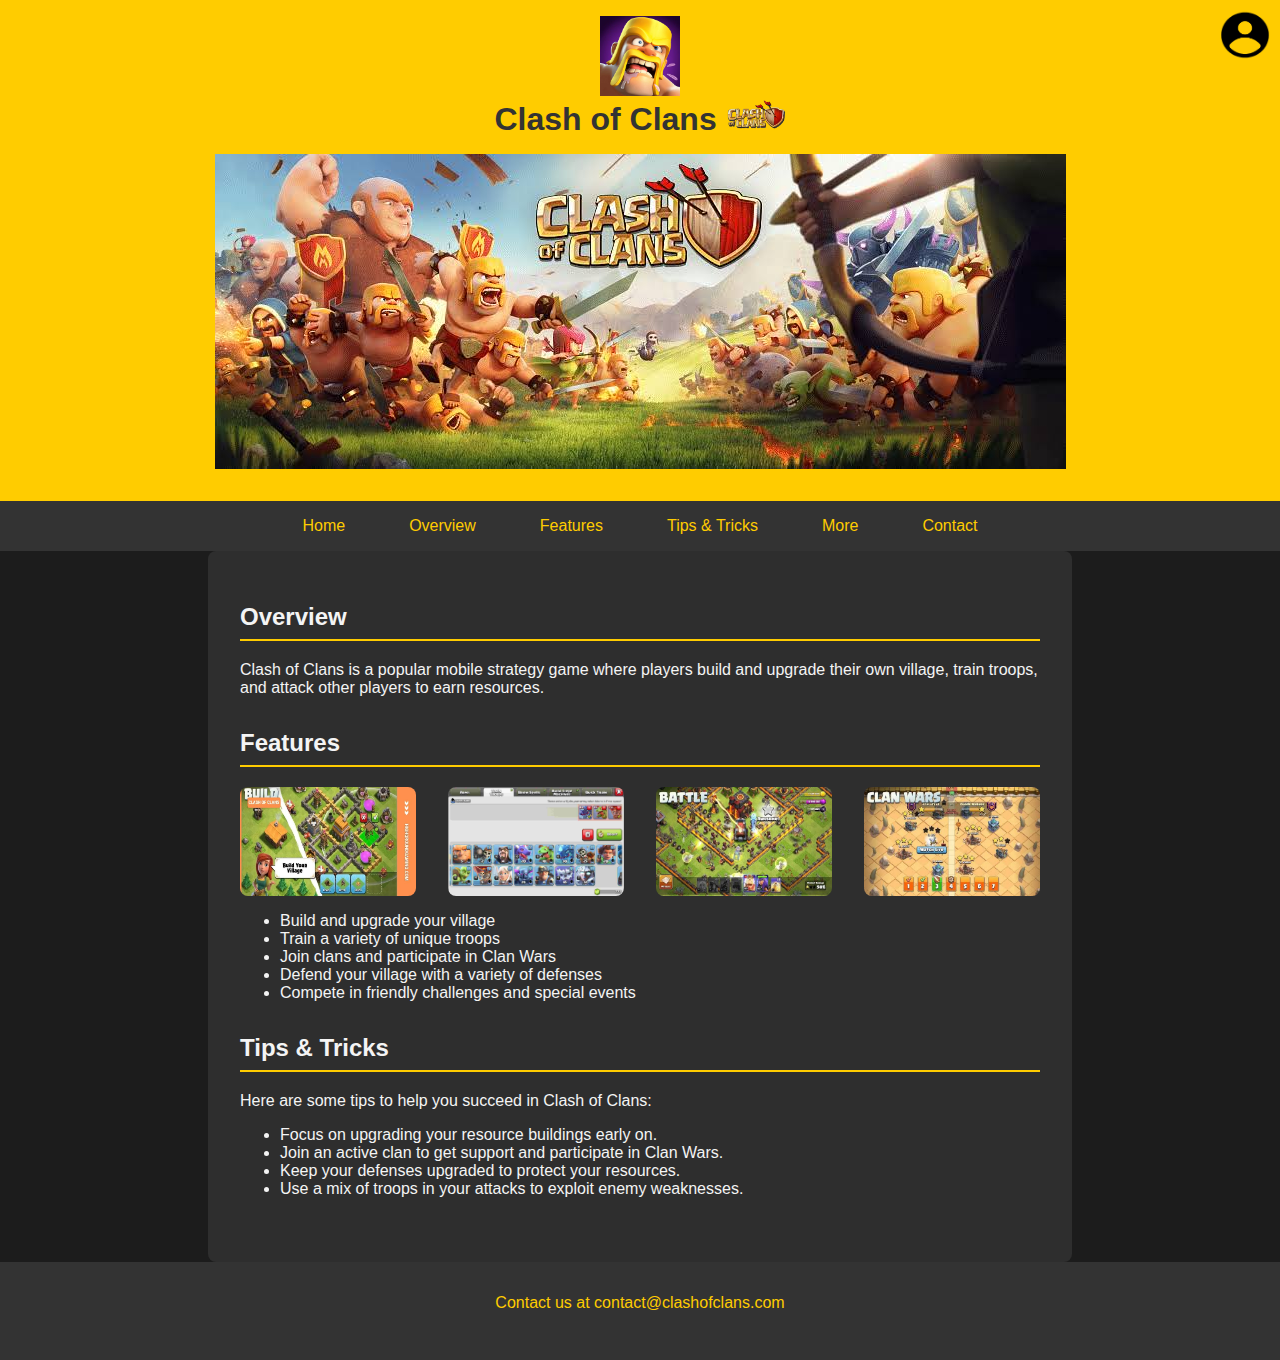
<file: index.html>
<!DOCTYPE html>
<html lang="en">
<head>
    <meta charset="UTF-8">
    <meta name="viewport" content="width=device-width, initial-scale=1.0">
    <title>Clash of Clans</title>
    <link rel="stylesheet" href="styles.css">
</head>
<body>
    <header>
        <img src="images/logo.jpeg" alt="Logo" class="logo"><br>
        <a href="login.php" class="login-icon">
            <img src="images/login-icon.png" alt="Login">
        </a>
        <h1>Clash of Clans <img src="images/icon.png" alt="Icon" class="icon"></h1><br>
        <img src="images/header_image.jpeg" alt="Header Image" class="header-image">
    </header>
    <nav>
        <ul>
            <li><a href="index.html">Home</a></li>
            <li><a href="#overview">Overview</a></li>
            <li><a href="#features">Features</a></li>
            <li><a href="#tips">Tips & Tricks</a></li>
            <li class="dropdown">
                <a class="dropbtn">More</a>
                <div class="dropdown-content">
                    <a href="event.html">Events</a>
                    <a href="troops.html">Troops</a>
                </div>
            </li>
            <li><a href="#contact">Contact</a></li>
        </ul>
    </nav>
    <main>
        <section id="overview">
            <h2>Overview</h2>
            <p>Clash of Clans is a popular mobile strategy game where players build and upgrade their own village, train troops, and attack other players to earn resources.</p>
        </section>
        <section id="features">
            <h2>Features</h2>
            <div class="features-images">
                <img src="images/feature1.jpeg" alt="Feature 1">
                <img src="images/feature2.jpg" alt="Feature 2">
                <img src="images/feature3.jpeg" alt="Feature 3">
                <img src="images/feature4.jpeg" alt="Feature 4">
            </div>
            <ul>
                <li>Build and upgrade your village</li>
                <li>Train a variety of unique troops</li>
                <li>Join clans and participate in Clan Wars</li>
                <li>Defend your village with a variety of defenses</li>
                <li>Compete in friendly challenges and special events</li>
            </ul>
        </section>
        <section id="tips">
            <h2>Tips & Tricks</h2>
            <p>Here are some tips to help you succeed in Clash of Clans:</p>
            <ul>
                <li>Focus on upgrading your resource buildings early on.</li>
                <li>Join an active clan to get support and participate in Clan Wars.</li>
                <li>Keep your defenses upgraded to protect your resources.</li>
                <li>Use a mix of troops in your attacks to exploit enemy weaknesses.</li>
            </ul>
        </section>
    </main>
    <footer>
        <section id="contact">
            <p>Contact us at <a href="mailto:contact@clashofclans.com">contact@clashofclans.com</a></p>
        </section>
    </footer>
</body>
</html>
</file>
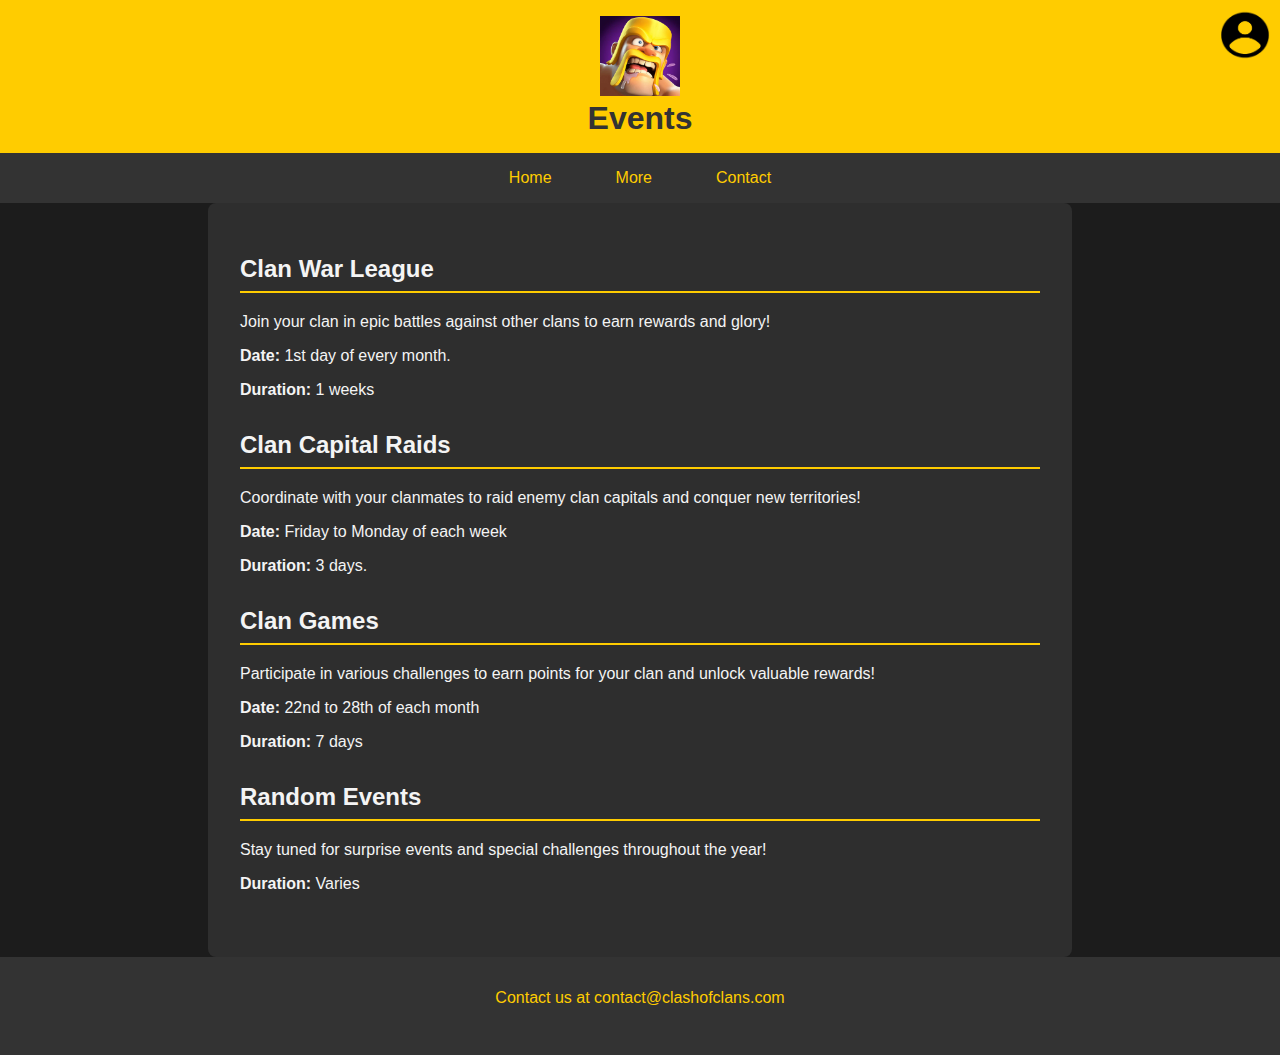
<file: event.html>
<!DOCTYPE html>
<html lang="en">
<head>
    <meta charset="UTF-8">
    <meta name="viewport" content="width=device-width, initial-scale=1.0">
    <title>Events - Clash of Clans</title>
    <link rel="stylesheet" href="styles.css">
</head>
<body>
    <header>
        <img src="images/logo.jpeg" alt="Logo" class="logo"><br>
        <a href="login.php" class="login-icon">
            <img src="images/login-icon.png" alt="Login">
        </a>
        <h1>Events</h1>
    </header>
    <nav>
        <ul>
            <li><a href="index.html">Home</a></li>
            <li class="dropdown">
                <a class="dropbtn">More</a>
                <div class="dropdown-content">
                    <a href="event.html">Events</a>
                    <a href="troops.html">Troops</a>
                </div>
            </li>
            <li><a href="#contact">Contact</a></li>
        </ul>
    </nav>
    <main>
        <section id="clan-war-league">
            <h2>Clan War League</h2>
            <p>Join your clan in epic battles against other clans to earn rewards and glory!</p>
            <p><strong>Date:</strong> 1st day of every month.</p>
            <p><strong>Duration:</strong> 1 weeks</p>
        </section>
        <section id="clan-capital-raids">
            <h2>Clan Capital Raids</h2>
            <p>Coordinate with your clanmates to raid enemy clan capitals and conquer new territories!</p>
            <p><strong>Date:</strong> Friday to Monday of each week</p>
            <p><strong>Duration:</strong> 3 days.</p>
        </section>
        <section id="clan-games">
            <h2>Clan Games</h2>
            <p>Participate in various challenges to earn points for your clan and unlock valuable rewards!</p>
            <p><strong>Date:</strong> 22nd to 28th of each month</p>
            <p><strong>Duration:</strong> 7 days</p>
        </section>
        <section id="random-events">
            <h2>Random Events</h2>
            <p>Stay tuned for surprise events and special challenges throughout the year!</p>
            <p><strong>Duration:</strong> Varies</p>
        </section>
    </main>
    <footer>
        <section id="contact">
            <p>Contact us at <a href="mailto:contact@clashofclans.com">contact@clashofclans.com</a></p>
        </section>
    </footer>
</body>
</html>
</file>
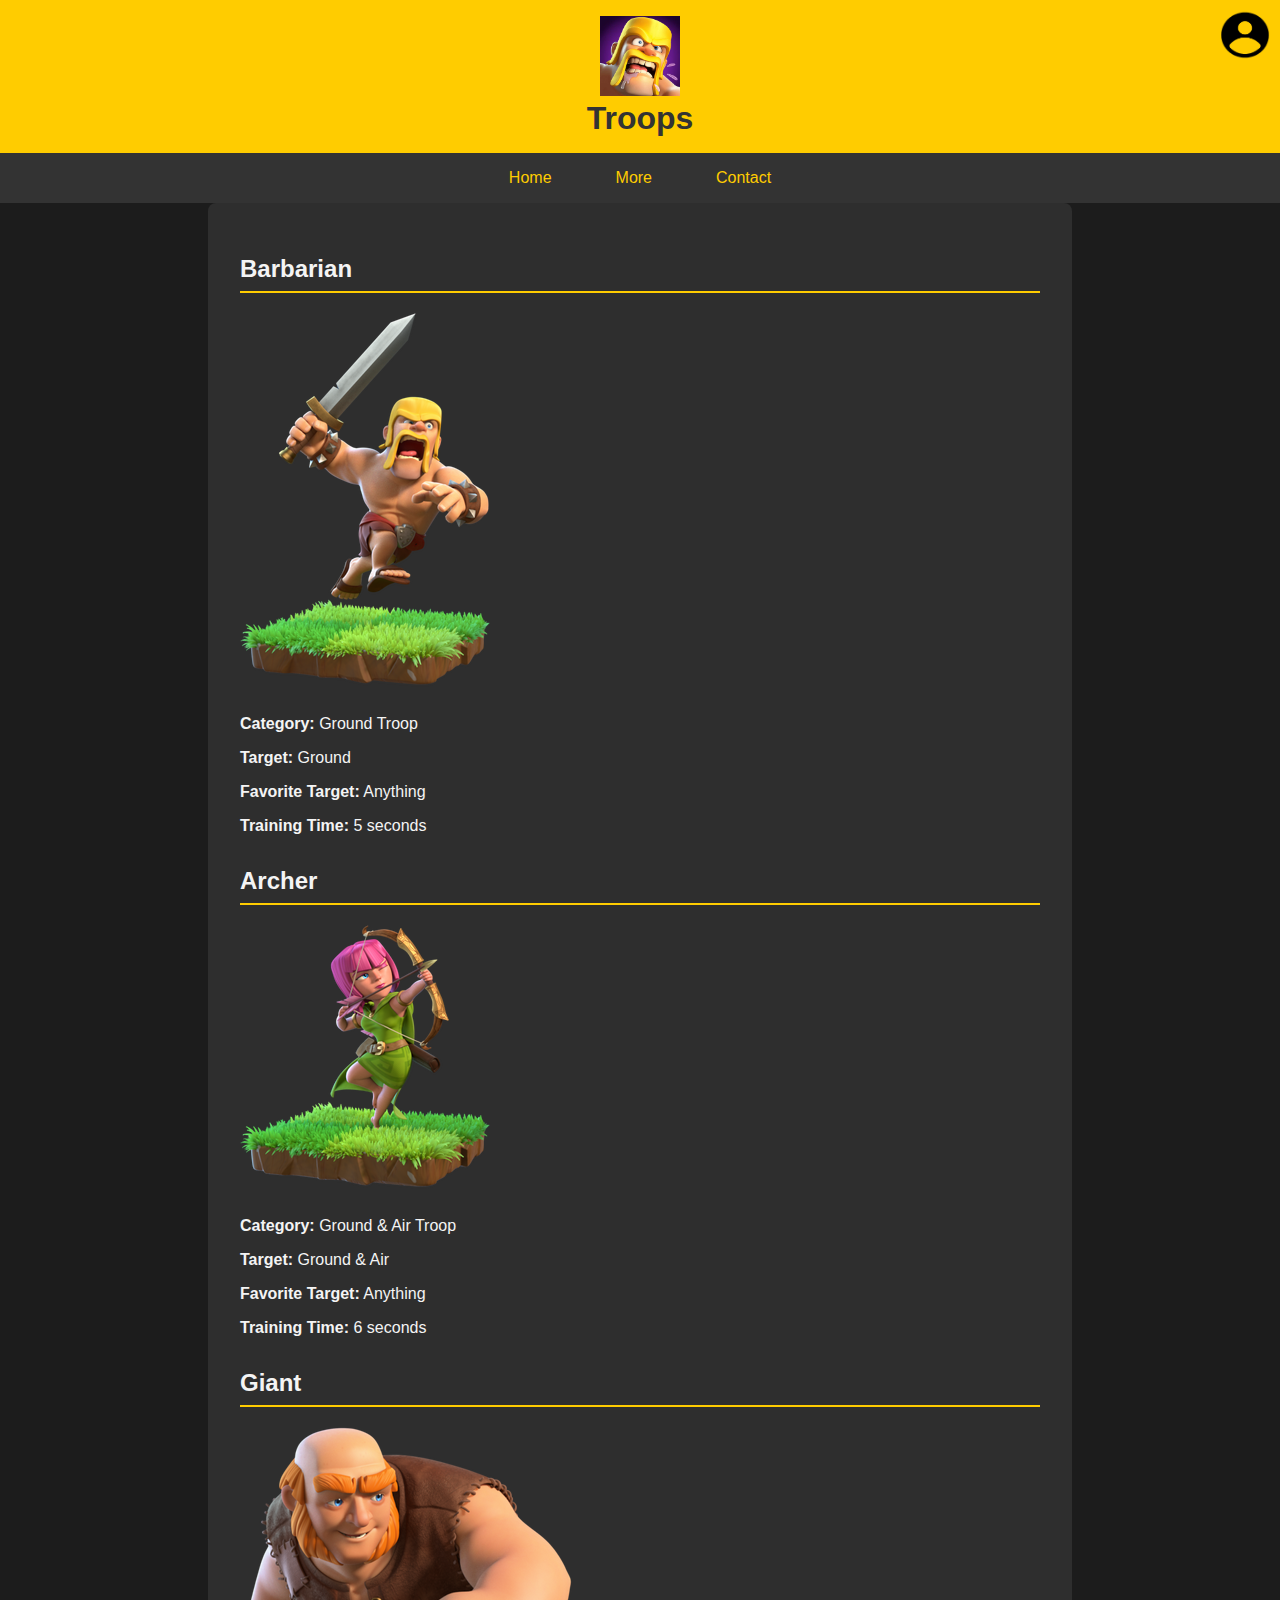
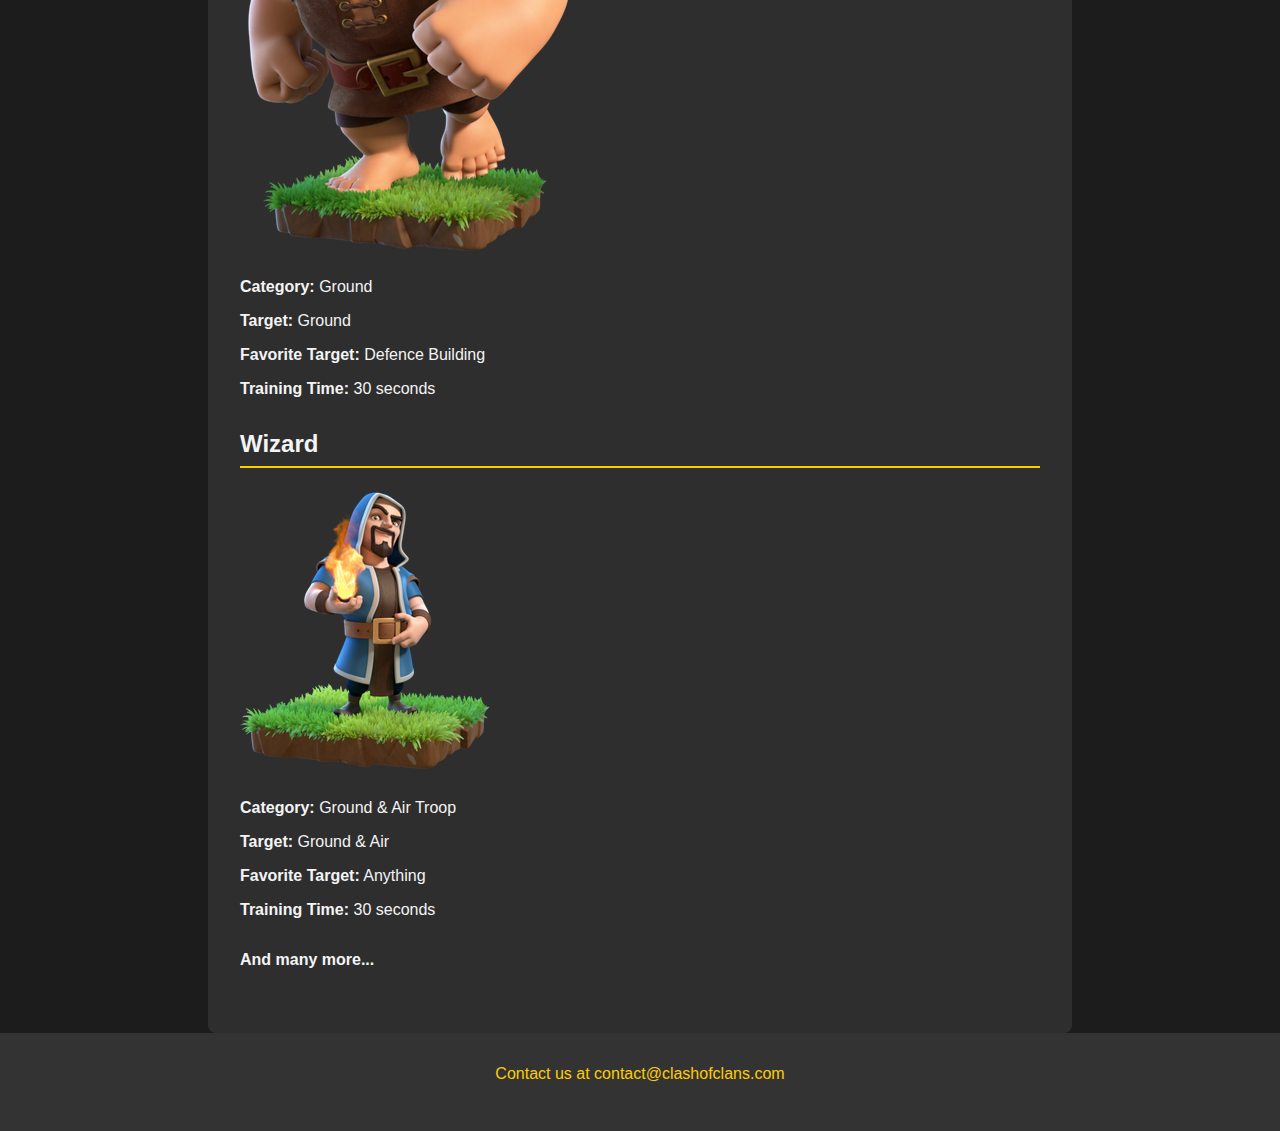
<file: troops.html>
<!DOCTYPE html>
<html lang="en">
<head>
    <meta charset="UTF-8">
    <meta name="viewport" content="width=device-width, initial-scale=1.0">
    <title>Troops - Clash of Clans</title>
    <link rel="stylesheet" href="styles.css">
</head>
<body>
    <header>
        <img src="images/logo.jpeg" alt="Logo" class="logo"><br>
        <a href="login.php" class="login-icon">
            <img src="images/login-icon.png" alt="Login">
        </a>
        <h1>Troops</h1>
    </header>
    <nav>
        <ul>
            <li><a href="index.html">Home</a></li>
            <li class="dropdown">
                <a class="dropbtn">More</a>
                <div class="dropdown-content">
                    <a href="event.html">Events</a>
                    <a href="troops.html">Troops</a>
                </div>
            </li>
            <li><a href="#contact">Contact</a></li>
    </nav>
    <main>
        <section class="troop">
            <h2>Barbarian</h2>
            <img src="images/barbarian.png" alt="Barbarian">
            <p><strong>Category:</strong> Ground Troop</p>
            <p><strong>Target:</strong> Ground</p>
            <p><strong>Favorite Target:</strong> Anything</p>
            <p><strong>Training Time:</strong> 5 seconds</p>
        </section>
        <section class="troop">
            <h2>Archer</h2>
            <img src="images/archer.png" alt="Archer">
            <p><strong>Category:</strong> Ground & Air Troop</p>
            <p><strong>Target:</strong> Ground & Air</p>
            <p><strong>Favorite Target:</strong> Anything</p>
            <p><strong>Training Time:</strong> 6 seconds</p>
        </section>
        <section class="troop">
            <h2>Giant</h2>
            <img src="images/giant.png" alt="Giant">
            <p><strong>Category:</strong> Ground</p>
            <p><strong>Target:</strong> Ground</p>
            <p><strong>Favorite Target:</strong> Defence Building</p>
            <p><strong>Training Time:</strong> 30 seconds</p>
        </section>
        <section class="troop">
            <h2>Wizard</h2>
            <img src="images/wizard.png" alt="Wizard">
            <p><strong>Category:</strong> Ground & Air Troop</p>
            <p><strong>Target:</strong> Ground & Air</p>
            <p><strong>Favorite Target:</strong> Anything</p>
            <p><strong>Training Time:</strong> 30 seconds</p>
        </section>
    <section class="troop">
        <p><b>And many more...</b></p>
    </main>
    <footer>
        <section id="contact">
            <p>Contact us at <a href="mailto:contact@clashofclans.com">contact@clashofclans.com</a></p>
        </section>
    </footer>
</body>
</html>
</file>
<file: styles.css>
body {
    font-family: Arial, sans-serif;
    margin: 0;
    padding: 0;
    background-color: #1c1c1c;
    color: #f4f4f4;
}

header {
    background-color: #ffcc00;
    color: #333;
    text-align: center;
    padding: 1rem 0;
    position: relative;
}

header .logo {
    width: 80px;
    height: auto;
}

header h1 {
    display: inline-block;
    margin: 0;
    padding: 0;
}

header .icon {
    width: 60px;
    height: 30px;
}


.header-image {
    display: block;
    margin: 1rem auto;
    max-width: 100%;
    height: auto;
}

nav {
    background-color: #333;
}

nav ul {
    list-style: none;
    padding: 0;
    margin: 0;
    display: flex;
    justify-content: center;
}

nav ul li {
    position: relative;
    margin: 0 1rem;
}

nav ul li a {
    color: #ffcc00;
    text-decoration: none;
    padding: 1rem;
    display: block; 
}

nav ul li a:hover {
    background-color: #555;
}

nav ul li .dropdown-content {
    display: none;
    position: absolute;
    background-color: #333;
    min-width: 160px;
    box-shadow: 0 8px 16px rgba(0, 0, 0, 0.2);
    z-index: 1;
}

nav ul li .dropdown-content a {
    color: #ffcc00;
    padding: 12px 16px;
    text-decoration: none;
    display: block;
    text-align: left;
}

nav ul li .dropdown-content a:hover {
    background-color: #555;
}

nav ul li:hover .dropdown-content {
    display: block;
}

main {
    padding: 2rem;
    max-width: 800px;
    margin: auto;
    background-color: #2e2e2e;
    border-radius: 8px;
}

section {
    margin-bottom: 2rem;
}

.features-images {
    display: flex;
    justify-content: space-between;
    margin-bottom: 1rem;
    flex-wrap: wrap;
}

.features-images img {
    width: 22%;
    border-radius: 8px;
}

h2 {
    border-bottom: 2px solid #ffcc00;
    padding-bottom: 0.5rem;
}

footer {
    background-color: #333;
    color: #ffcc00;
    text-align: center;
    padding: 1rem 0;
    bottom: 0;
    width: 100%;
}

footer a {
    color: #ffcc00;
    text-decoration: none;
}

footer a:hover {
    text-decoration: underline;
}

/* Login Icon Styling */
header .login-icon {
    position: absolute;
    top: 10px;
    right: 10px;
}

header .login-icon img {
    width: 50px;
    height: 50px;
}

/* Registration Form CSS */
.form-container {
    max-width: 400px;
    margin: auto;
    padding: 1rem;
    background-color: #2e2e2e;
    border-radius: 8px;
}

.form-container label,
.form-container input {
    display: block;
    width: 100%;
    margin-bottom: 1rem;
}
.form-container label{
    margin-bottom: 0.5rem;
}

.form-container input {
    padding: 0.5rem;
    border-radius: 4px;
    border: 1px solid #ccc;
}

.form-container button {
    padding: 0.5rem 1rem;
    background-color: #ffcc00;
    border: none;
    border-radius: 4px;
    cursor: pointer;
}

.form-container .message {
    margin-top: 1rem;
}

.form-container .message.error {
    color: red;
}

.form-container .message.success {
    color: green;
}

/* Style for the special link */
.special-link {
    color: #ffcc00; /* Original color */
    text-decoration: none;
}

.special-link:hover {
    background-color: #ffffff;
    text-decoration: underline;
    transition: 0.2s ease-in;
    
}

.special-link:visited {
    color: #ffcc00; /* Keep same as original so it doesn’t change */
}

/* Media Queries */
@media (max-width: 768px) {
    nav ul {
        flex-direction: column;
    }

    nav ul li {
        margin: 0;
    }

    nav ul li .dropdown-content {
        left: 20%;
        top: 0;
    }

    header .logo {
        width: 40px;
    }

    header h1 {
        font-size: 1.5rem;
    }

    header .icon {
        width: 40px;
    }

    .features-images img {
        width: 48%;
        margin-bottom: 1rem;
    }
}

@media (max-width: 480px) {
    header .logo {
        width: 30px;
    }

    header h1 {
        font-size: 1.2rem;
    }

    header .icon {
        width: 30px;
    }

    .features-images img {
        width: 100%;
        margin-bottom: 1rem;
    }

    footer {
        font-size: 0.8rem;
    }
}
</file>
